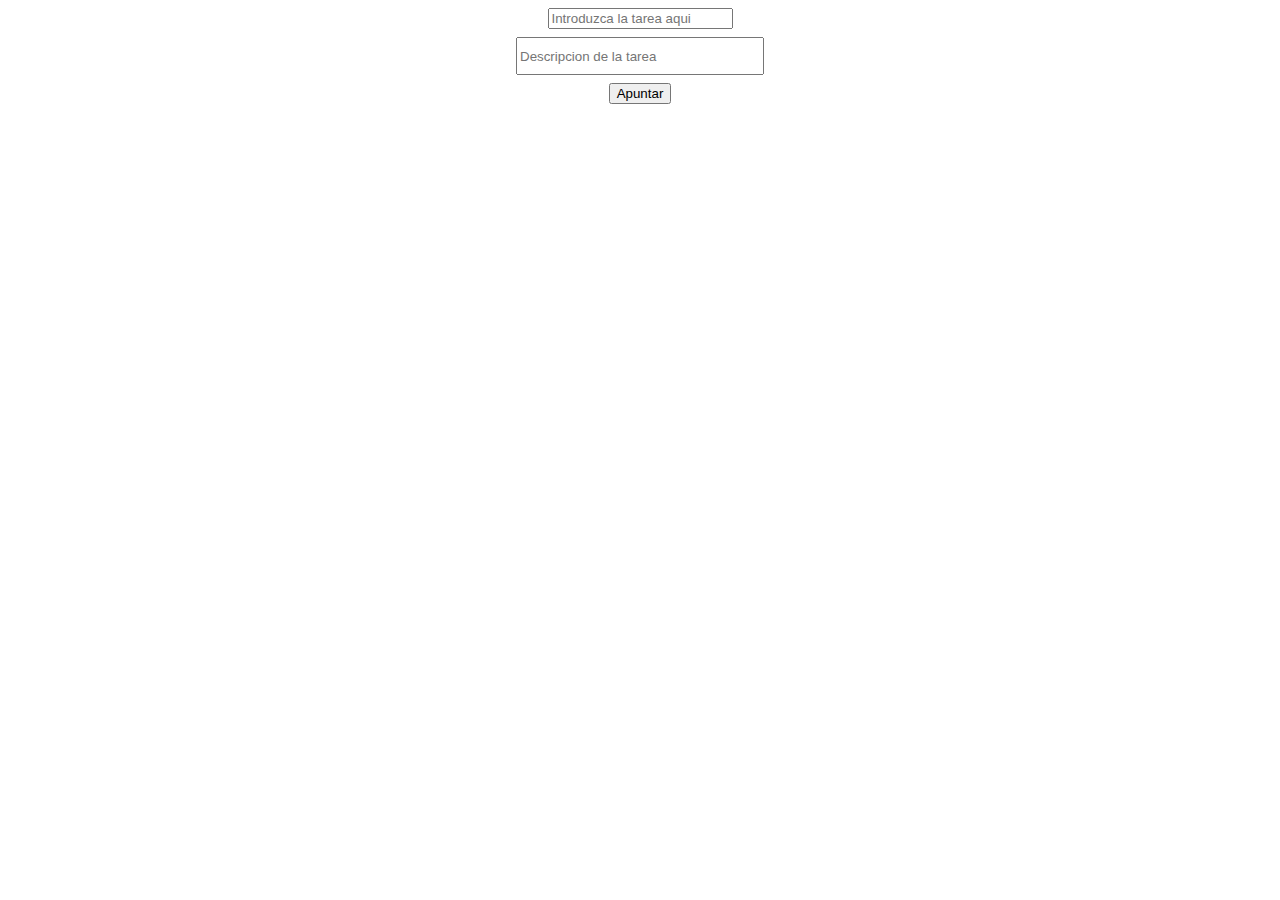
<file: students/pedro-acuña/Aplicacion-Tareas/index.html>
<!DOCTYPE html>
<html lang="en">
<head>
    <meta charset="UTF-8">
    <meta http-equiv="X-UA-Compatible" content="IE=edge">
    <meta name="viewport" content="width=device-width, initial-scale=1.0">
    <title>Tareas</title>
    <link rel="stylesheet" href="./style.css">
</head>
<body>
    <form class="form__container">
        <div>
            <label for="TAREA"></label>
            <input id="TAREA" name="tarea" type="text" placeholder="Introduzca la tarea aqui">
        </div>

        <div>
           <label for="DESCRIPCION"></label>
           <input class="descripcion__container" id="DESCRIPCION" name="descripcion" type="text" placeholder="Descripcion de la tarea">
        </div>
        
        <button type="submit"> Apuntar </button>
        <ul id="listaDes">

        </ul>
    </form>
    
    <script src="./index.js"></script>
</body>
</html>
</file>
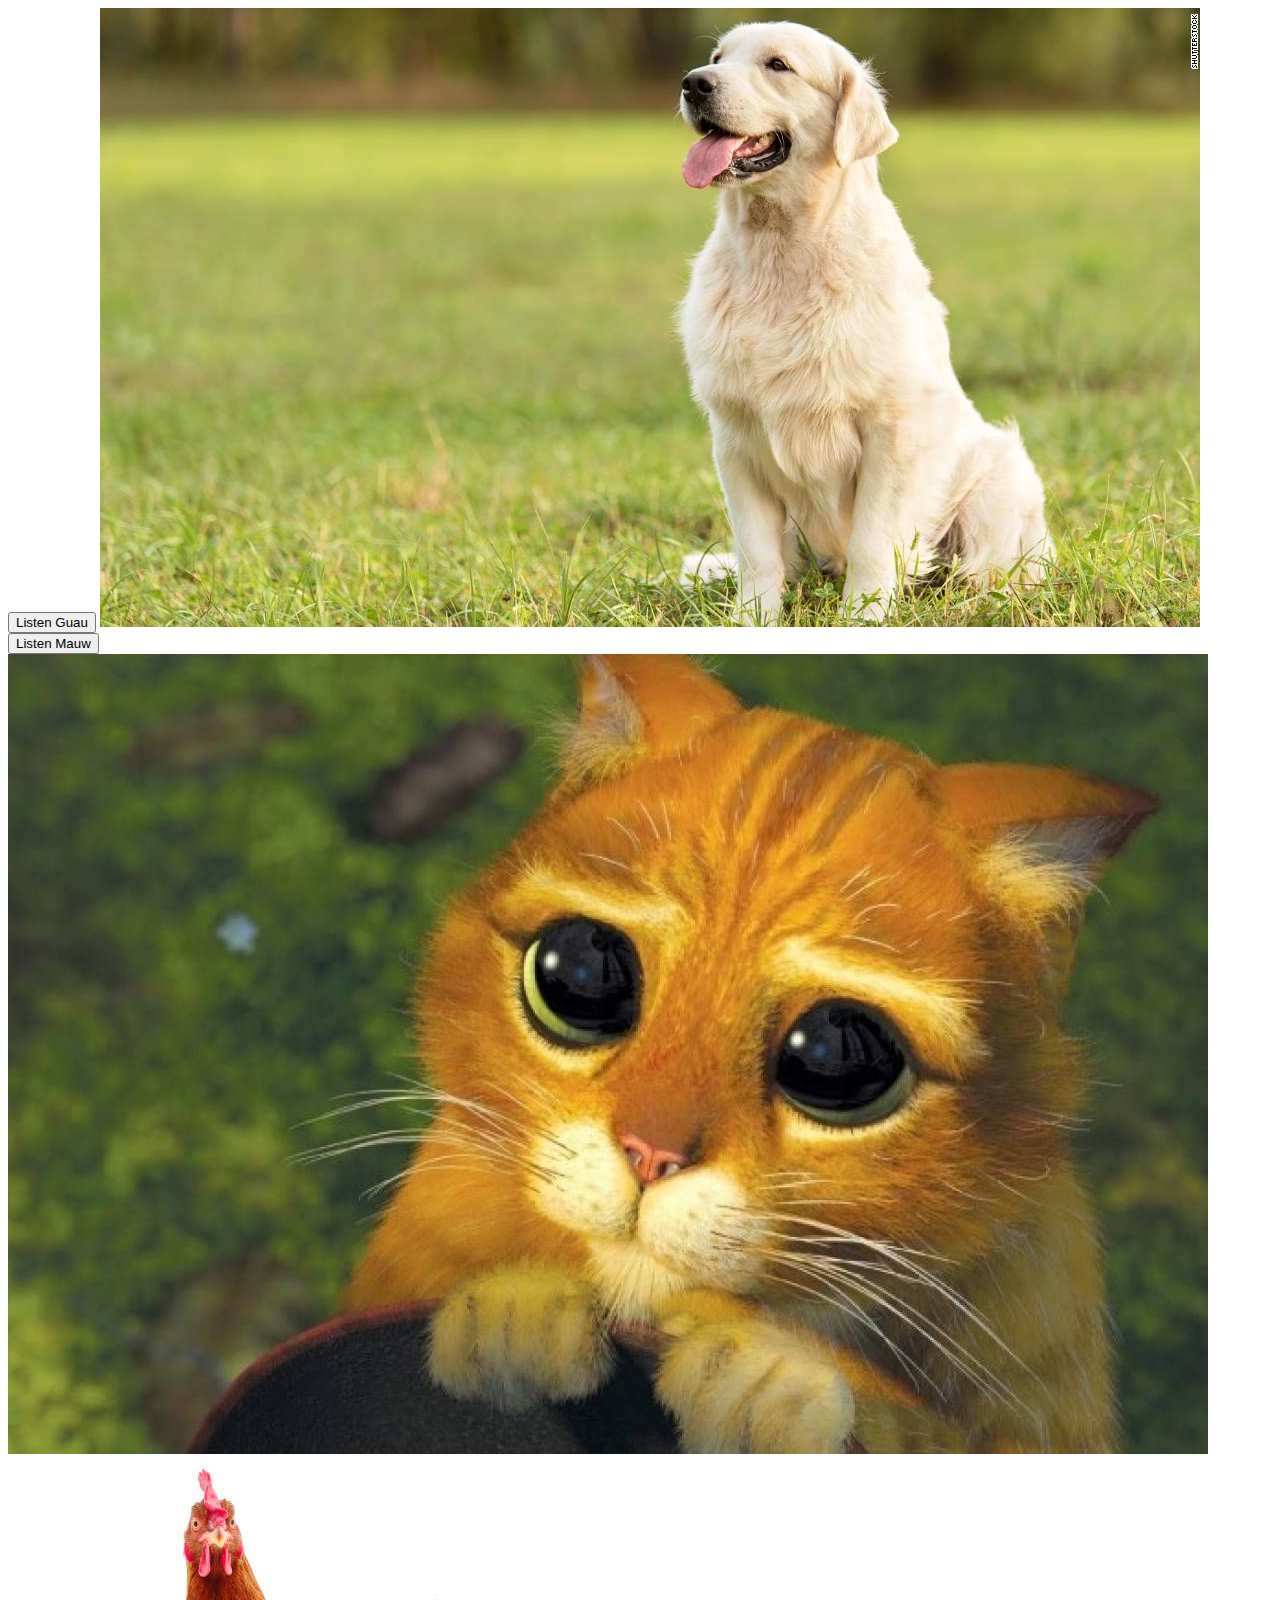
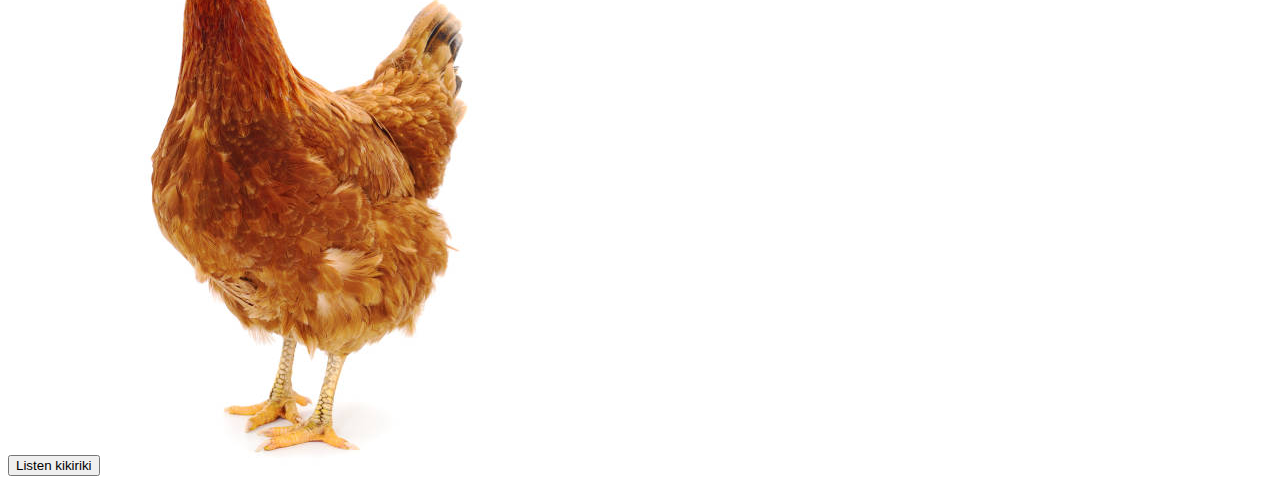
<file: students/pedro-acuña/Objetos-clases/Ejer1/index.html>
<!DOCTYPE html>
<html lang="en">
<head>
    <meta charset="UTF-8">
    <meta http-equiv="X-UA-Compatible" content="IE=edge">
    <meta name="viewport" content="width=device-width, initial-scale=1.0">
    <title>Document</title>
</head>
<body>
    <div class="container__dog">
        <button class="ladrido">Listen Guau </button>
    </div>
    <div class="container__cat">
        <button class="maullido">Listen Mauw</button>
    </div>

    <div class="container__chicken">
        <button class="cocoroteo">Listen kikiriki</button>
    </div>

    <script src="./index.js"></script>
</body>
</html>
</file>
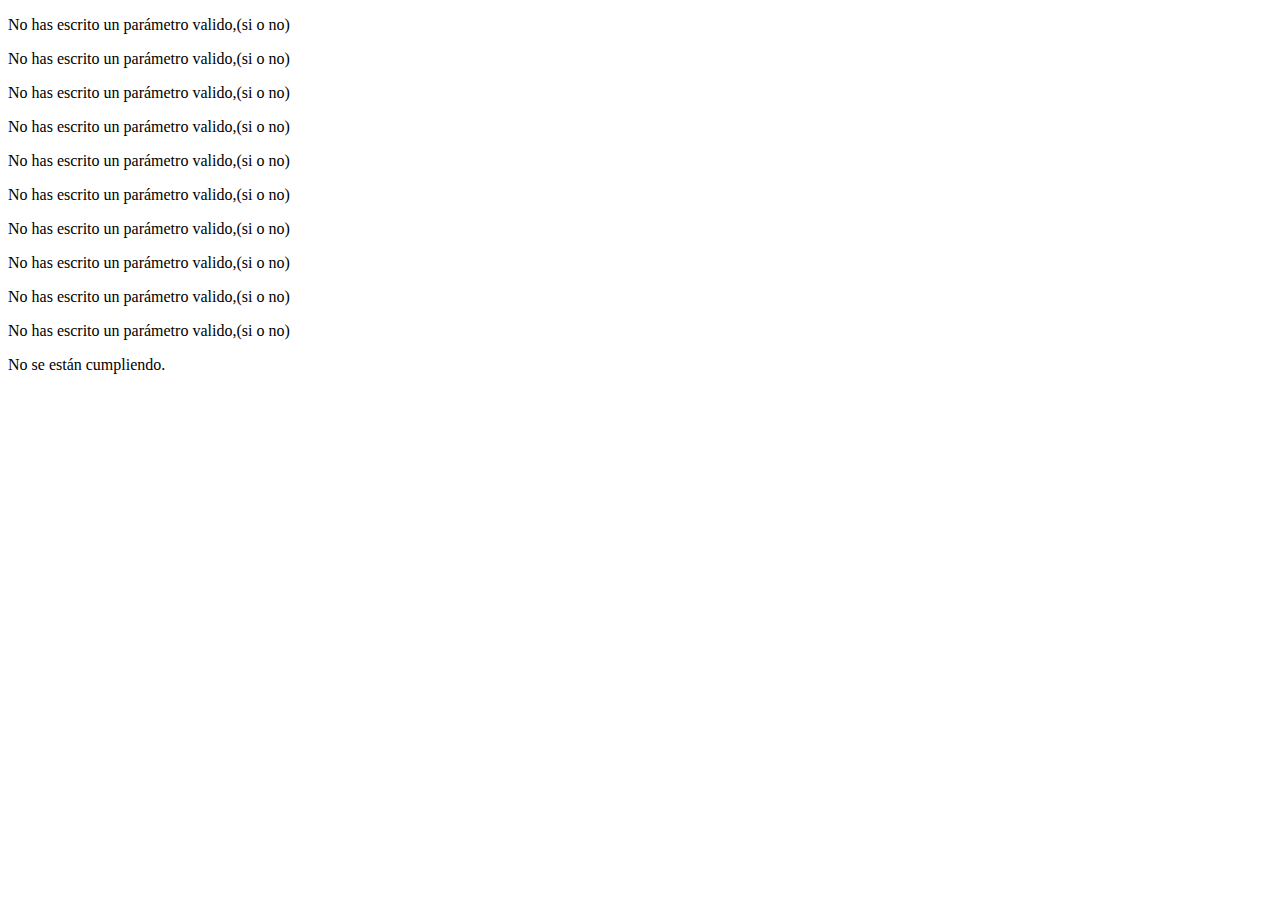
<file: students/pedro-acuña/JS-Arrays/servicios_minimos.html>
<!DOCTYPE html>
<html lang="en">
<head>
    <meta charset="UTF-8">
    <meta http-equiv="X-UA-Compatible" content="IE=edge">
    <meta name="viewport" content="width=device-width, initial-scale=1.0">
    <title>Document</title>
    <script src="./index.js"></script>
</head>
<body>
    
</body>
</html>
</file>
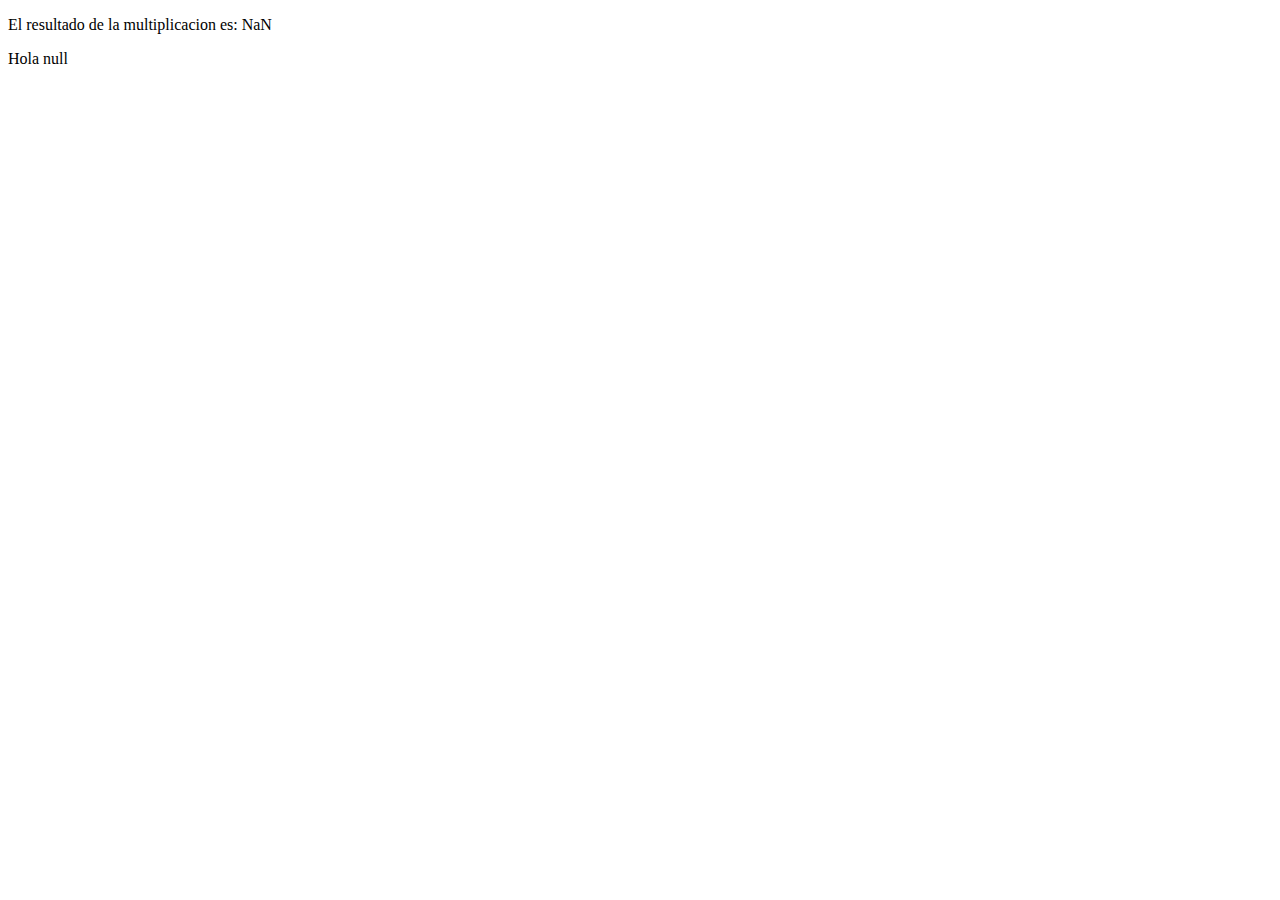
<file: students/pedro-acuña/Ejer-Functions/Ejer-basicos/functions.html>
<!DOCTYPE html>
<html lang="en">
<head>
    <meta charset="UTF-8">
    <meta http-equiv="X-UA-Compatible" content="IE=edge">
    <meta name="viewport" content="width=device-width, initial-scale=1.0">
    <title>Funciones</title>
    <script src="./index.js"></script>
</head>
<body>
    
</body>
</html>
</file>
<file: students/pedro-acuña/Aplicacion-Tareas/style.css>
.form__container{
    display: flex;
    flex-direction: column;
    align-items: center;
    gap: 0.5rem;

}

.descripcion__container{
    width: 15rem;
    height: 2rem;
}
</file>
